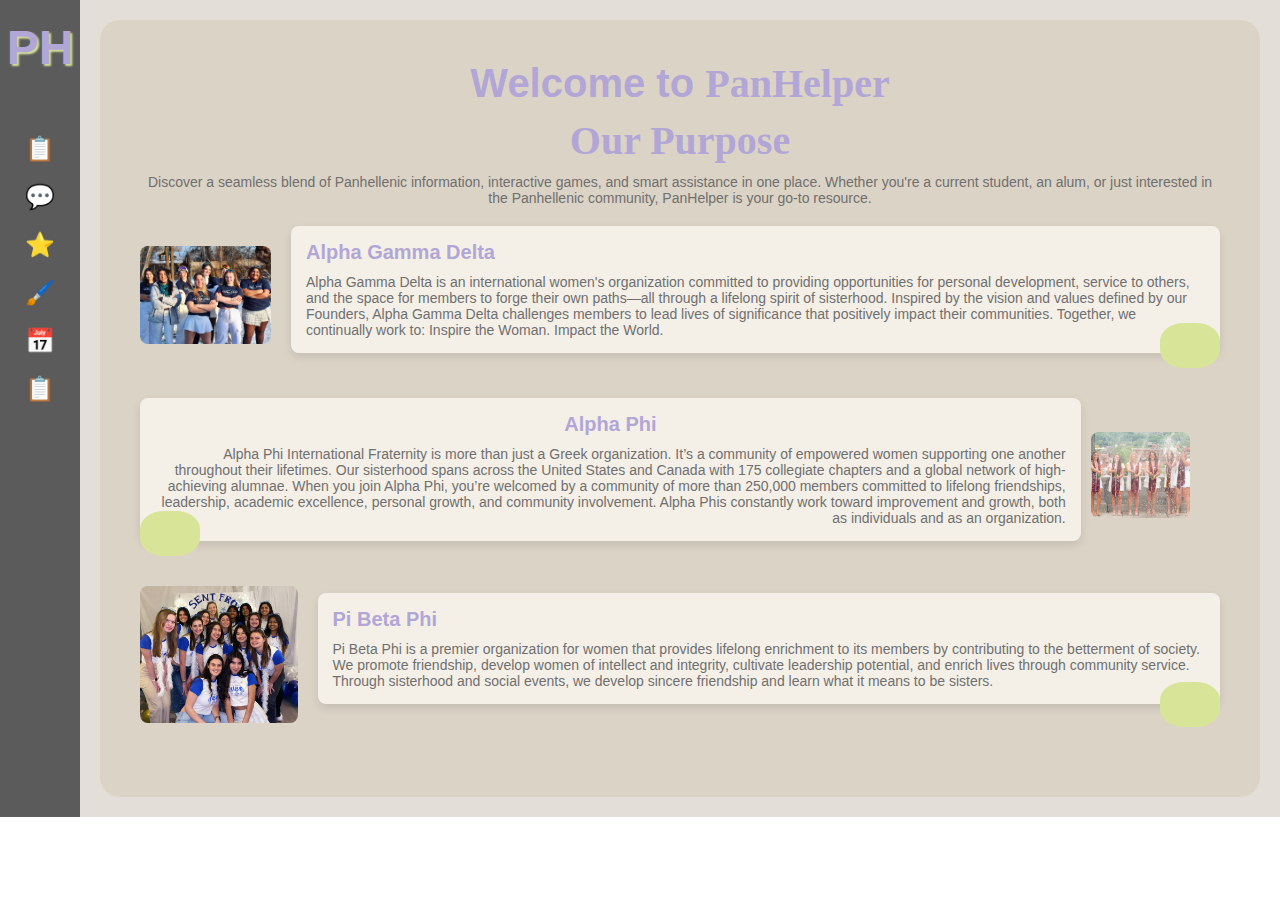
<file: panhelper/homepage/home.html>
<!DOCTYPE html>
<html lang="en">
<head>
    <meta charset="UTF-8">
    <meta name="viewport" content="width=device-width, initial-scale=1.0">
    <title>PanHelper</title>
    <link rel="stylesheet" href="../resources/panhelper.css">
</head>
<body>
    <div class="container">
        <nav class="sidebar">
            <div class="logo">
                <h1><a href="../homepage/home.html" style="text-shadow: 2px 2px 2px #d8e498">PH</a></h1>
            </div>
            <ul class="nav-icons">
                <li><a href="../aboutus/aboutusfaq.html"><span class="icon">📋</span></a></li> <!-- faq -->
                <li><a href="../chatbot/chatbotembed.html"><span class="icon">💬</span></a></li> <!-- chatbot -->
                <li><a href="../games/trivia.html"><span class="icon">⭐</span></a></li> <!-- trivia -->
                <li><a href="../games/fakesorting.html"><span class="icon">🖌️</span></a></li> <!-- Sorting link -->
                <li><a href="../calendar/calendar.html"><span class="icon">📅</span></a></li> <!-- calendar -->
                <li><a href="../Testing Fun HTMLs/TodoList/todotest.html"><span class="icon">📋</span></a></li> <!-- to do list -->
            </ul>
        </nav>

        <div class="main-content">
            <div class="content-box"> 
                <section class="welcome">
                    <h1>Welcome to <span>PanHelper</span></h1>
                </section>

                <section class="purpose">
                    <h3>Our Purpose</h3>
                    <p>Discover a seamless blend of Panhellenic information, interactive games, and smart assistance in one place. Whether you're a current student, an alum, or just interested in the Panhellenic community, PanHelper is your go-to resource.</p>
                </section>

                <section class="organizations">
                    <div class="organization">
                        <div class="org-image-container">
                            <img src="../resources/alphagam.png" alt="Alpha Gamma Delta" />
                        </div>
                        <div class="content-box-text">
                            <h3 style="text-align:left;">Alpha Gamma Delta</h3>
                            <p>Alpha Gamma Delta is an international women's organization committed to providing opportunities for personal development, service to others, and the space for members to forge their own paths—all through a lifelong spirit of sisterhood. Inspired by the vision and values defined by our Founders, Alpha Gamma Delta challenges members to lead lives of significance that positively impact their communities. Together, we continually work to: Inspire the Woman. Impact the World.</p>
                        </div>
                        <div class="decorative-shape"></div>
                    </div>

                    <div class="organization">
                        <div class="content-box-text">
                            <h3 style="text-align:center;">Alpha Phi</h3>
                            <p style="text-align:right;">Alpha Phi International Fraternity is more than just a Greek organization. It’s a community of empowered women supporting one another throughout their lifetimes. Our sisterhood spans across the United States and Canada with 175 collegiate chapters and a global network of high-achieving alumnae. When you join Alpha Phi, you’re welcomed by a community of more than 250,000 members committed to lifelong friendships, leadership, academic excellence, personal growth, and community involvement. Alpha Phis constantly work toward improvement and growth, both as individuals and as an organization.</p>
                        </div>
                        <div class="org-image-container">
                            <img src="../resources/aphi.png" alt="Alpha Phi" />
                        </div>
                        <div class="decorative-shape"></div>
                    </div>

                    <div class="organization">
                        <div class="org-image-container">
                            <img src="../resources/piphi.png" alt="Pi Beta Phi" />
                        </div>
                        <div class="content-box-text">
                            <h3>Pi Beta Phi</h3>
                            <p>Pi Beta Phi is a premier organization for women that provides lifelong enrichment to its members by contributing to the betterment of society. We promote friendship, develop women of intellect and integrity, cultivate leadership potential, and enrich lives through community service. Through sisterhood and social events, we develop sincere friendship and learn what it means to be sisters.</p>
                        </div>
                        <div class="decorative-shape"></div>
                    </div>
                </section>
            </div> 
        </div>
    </div>
</body>
</html>
</file>
<file: panhelper/resources/panhelper.css>
/* General Reset and Global Styles */
* {
    margin: 0;
    padding: 0;
    box-sizing: border-box;
    font-family: 'Arial', sans-serif;
}

body {
    min-height: 100vh;
    display: flex;
    flex-direction: column;
}

/* Sidebar */
.container {
    display: flex;
    width: 100%;
    flex-direction:row;
}

/* Sidebar Styles */
.sidebar {
    width: 80px;
    background-color: #5B5B5B;
    padding-top: 20px;
    display: flex;
    flex-direction: column;
    align-items: center;
}

.sidebar .logo {
    color: #ECE2C8;
    font-size: 24px;
    font-weight: bold;
}

.sidebar .nav-icons {
    margin-top: 40px;
}

.sidebar .nav-icons li {
    list-style: none;
    margin: 20px 0;
}

.sidebar .nav-icons li .icon {
    font-size: 24px;
    color: #ECE2C8;
}

/* Main Content Box */
.main-content {
    flex: 1;
    background-color: #E3DFD8;
    display: flex;
    justify-content: center;
    align-items: center;
    padding: 20px;
}

.content-box {
    background-color: #DBD3C6;
    border-radius: 20px;
    padding: 40px;
    max-width: 1500px;
    width: 100%;
}

/* Text Styles in Main Content */
.welcome h1, .purpose h3 {
    font-size: 40px;
    color: #B2A6D6;
    margin-bottom: 10px;
    text-align: center;
}

.welcome h1 span, .purpose h3 {
    font-family: 'Georgia', serif;
    font-weight: bold;
}

.welcome p, .purpose p {
    font-size: 14px;
    color: #706F6F;
    margin-bottom: 20px;
    text-align: center;
}

/* Organizations Section */
.organizations {
    display: flex;
    flex-direction: column;
}

.organization {
    margin-bottom: 30px;
}

.organization h3 {
    font-size: 20px;
    color: #B2A6D6;
    margin-bottom: 10px;
}

.organization p {
    font-size: 14px;
    color: #706F6F;
}

.organization {
    display: flex;
    align-items: center;
    margin-bottom: 30px;
    position: relative;
}

.org-image-container {
    width: 40%;
    margin-right: 20px;
}

.org-image-container img {
    width: 100%;
    border-radius: 8px;
}

.org-text {
    width: 55%;
}

.decorative-shape {
    width: 60px;
    height: 45px;
    background-color: #d8e498;
    position: absolute;
    bottom: 0;
    right: 0;
    border-radius: 40%;
}

.organization:nth-child(2) .org-text {
    text-align: right;
}

.organization:nth-child(2) .decorative-shape {
    left: 0;
    right: unset;
}

.organization:nth-child(2) .org-image-container {
    width: 40%;
    margin-right: 20px; /* Space between image and text */
    padding: 10px; /* Add padding */
}

.organization:nth-child(2) .org-image-container img {
    width: 100%; /* Make sure the image fills the container */
    border-radius: 8px;
}

.decorative-shape {
    width: 60px;
    height: 45px;
    background-color: #d8e498;
    position: absolute;
    bottom: 0;
    right: 0;
    border-radius: 40%;
}

/* Content Box Styling */
.content-box-text {
    background-color: #F4F0E8;
    padding: 15px;
    border-radius: 8px;
    margin-bottom: 15px;
    box-shadow: 0 4px 8px rgba(0, 0, 0, 0.1);
}

/* Calendar Styles */
@import url('https://fonts.googleapis.com/css2?family=PT+Sans+Narrow:wght@400;700&family=Rethink+Sans:ital,wght@0,400..800;1,400..800&display=swap');

.wrapper {
    width: 450px;
    background: #867DC4;
    border-radius: 10px;
    box-shadow: 0 15px 40px rgba(255, 255, 255, 0.495);
    margin: 0 auto;
}

.wrapper header {
    display: flex;
    align-items: center;
    padding: 25px 30px 10px;
    justify-content: space-between;
}

a {
    text-decoration: none;
    color: #B2A6D6;
}

header .icons {
    display: flex;
}

header .icons span {
    height: 38px;
    width: 38px;
    margin: 0 1px;
    cursor: pointer;
    color: #d9d9d9;
    text-align: center;
    line-height: 38px;
    font-size: 1.9rem;
    user-select: none;
    border-radius: 50%;
}

header .icons span:hover {
    background: #f2f2f2;
}

header .current-date {
    font-size: 1.45rem;
    font-weight: 500;
}

.calendar {
    padding: 20px;
    background-color: #9F97D2;
    border-radius: 10px;
}

.calendar ul {
    display: flex;
    flex-wrap: wrap;
    list-style: none;
    text-align: center;
}

.calendar .days {
    margin-bottom: 20px;
}

.calendar li {
    color: #333;
    width: calc(100% / 7);
    font-size: 1.07rem;
}

.calendar .weeks li {
    font-weight: 500;
    cursor: default;
}

.calendar .days li {
    z-index: 1;
    cursor: pointer;
    position: relative;
    margin-top: 30px;
}

.days li.inactive {
    color: #6f6b6b;
}

.days li.active {
    color: #fff;
}

.days li::before {
    position: absolute;
    content: "";
    left: 50%;
    top: 50%;
    height: 40px;
    width: 40px;
    z-index: -1;
    border-radius: 50%;
    transform: translate(-50%, -50%);
}

.days li.active::before {
    background: #867DC4;
}

.days li:not(.active):hover::before {
    background: #867DC4;
}

/* Chatbot Styles */
#chatbot-toggler {
    position: fixed;
    bottom: 30px;
    right: 35px;
    border: none;
    height: 50px;
    width: 50px;
    display: flex;
    align-items: center;
    justify-content: center;
    cursor: pointer;
    border-radius: 50%;
    background: #867DC4;
    transition: all 0.2s ease;
}

body.show-chatbot #chatbot-toggler {
    transform: rotate(90deg);
}

#chatbot-toggler span {
    color: #fff;
    position: absolute;
}

body.show-chatbot #chatbot-toggler span:first-child,
#chatbot-toggler span:last-child {
    opacity: 0;
}

body.show-chatbot #chatbot-toggler span:last-child {
    opacity: 1;
}

.chatbot-popup {
    position: fixed;
    right: 35px;
    bottom: 90px;
    width: 420px;
    background: #fff;
    overflow: hidden;
    border-radius: 15px;
    opacity: 0;
    transform: scale(0.2);
    transform-origin: bottom right;
    pointer-events: none;
    box-shadow: 0 0 128px 0 rgba(0, 0, 0, 0.1),
        0 32px 64px -48px rgba(0, 0, 0, 0.5);
    transition: all 0.1s ease;
}

body.show-chatbot .chatbot-popup {
    opacity: 1;
    pointer-events: auto;
    transform: scale(1);
}

.chat-header {
    display: flex;
    align-items: center;
    background: #867DC4;
    padding: 15px 22px;
    justify-content: space-between;
}

.chat-header .header-info {
    display: flex;
    gap: 20px;
    align-items: center;
}

.header-info .chatbot-logo {
    height: 35px;
    width: 35px;
    padding: 6px;
    fill: #867DC4;
    flex-shrink: 0;
    background: #fff;
    border-radius: 50%;
}

.header-info .logo-text {
    color: #fff;
    font-size: 1.31rem;
    font-weight: 600;
}

.chat-header #close-chatbot {
    border: none;
    color: #fff;
    height: 40px;
    width: 40px;
    font-size: 1.9rem;
    margin-right: -10px;
    padding-top: 2px;
    cursor: pointer;
    border-radius: 50%;
    background: none;
    transition: 0.2s ease;
}

.chat-header #close-chatbot:hover {
    background: #867DC4;
}

.chat-body {
    padding: 25px 22px;
    display: flex;
    gap: 20px;
    height: 460px;
    margin-bottom: 82px;
    overflow-y: auto;
    flex-direction: column;
    scrollbar-width: thin;
    scrollbar-color: #ccccf5 transparent;
}

.chat-body .message {
    display: flex;
    gap: 11px;
    align-items: center;
}

.chat-body .bot-message .bot-avatar {
    height: 35px;
    width: 35px;
    padding: 6px;
    fill: #fff;
    flex-shrink: 0;
    margin-bottom: 2px;
    align-self: flex-end;
    background: #867DC4;
    border-radius: 50%;
}

.chat-body .message-content {
    max-width: 315px;
    padding: 15px;
    border-radius: 20px;
    font-size: 16px;
    line-height: 24px;
    position: relative;
}

.chat-body .bot-message .message-content {
    background: #f0f0f7;
    color: #5d5d5d;
}

.chat-body .user-message .message-content {
    background: #867DC4;
    color: #fff;
    align-self: flex-end;
}

.chat-body .message-content p {
    margin: 0;
}

.chat-body .message-content:before {
    content: "";
    position: absolute;
    width: 0;
    height: 0;
    border-style: solid;
    top: 10px;
    right: -8px;
}

.chat-body .bot-message .message-content:before {
    border-color: transparent transparent #f0f0f7 transparent;
    border-width: 6px;
    border-radius: 10px;
}

.chat-body .user-message .message-content:before {
    border-color: transparent transparent #867DC4 transparent;
    border-width: 6px;
    border-radius: 10px;
}

/* Chat Input */
.chat-input {
    background: #F4F0E8;
    padding: 15px;
    position: absolute;
    bottom: 0;
    left: 0;
    width: 100%;
    border-radius: 15px;
}

.chat-input textarea {
    background-color: #f0f0f7;
    width: 100%;
    padding: 13px;
    border-radius: 10px;
    border: none;
    font-size: 16px;
    color: #5d5d5d;
    font-family: 'Rethink Sans', sans-serif;
    resize: none;
    overflow: hidden;
}

.chat-input textarea:focus {
    outline: none;
}

.chat-input button {
    background-color: #867DC4;
    color: #fff;
    border: none;
    font-size: 18px;
    padding: 12px 18px;
    border-radius: 30px;
    cursor: pointer;
    margin-top: 8px;
    width: 100%;
}

.chat-input button:hover {
    background-color: #6a63a7;
}
</file>
